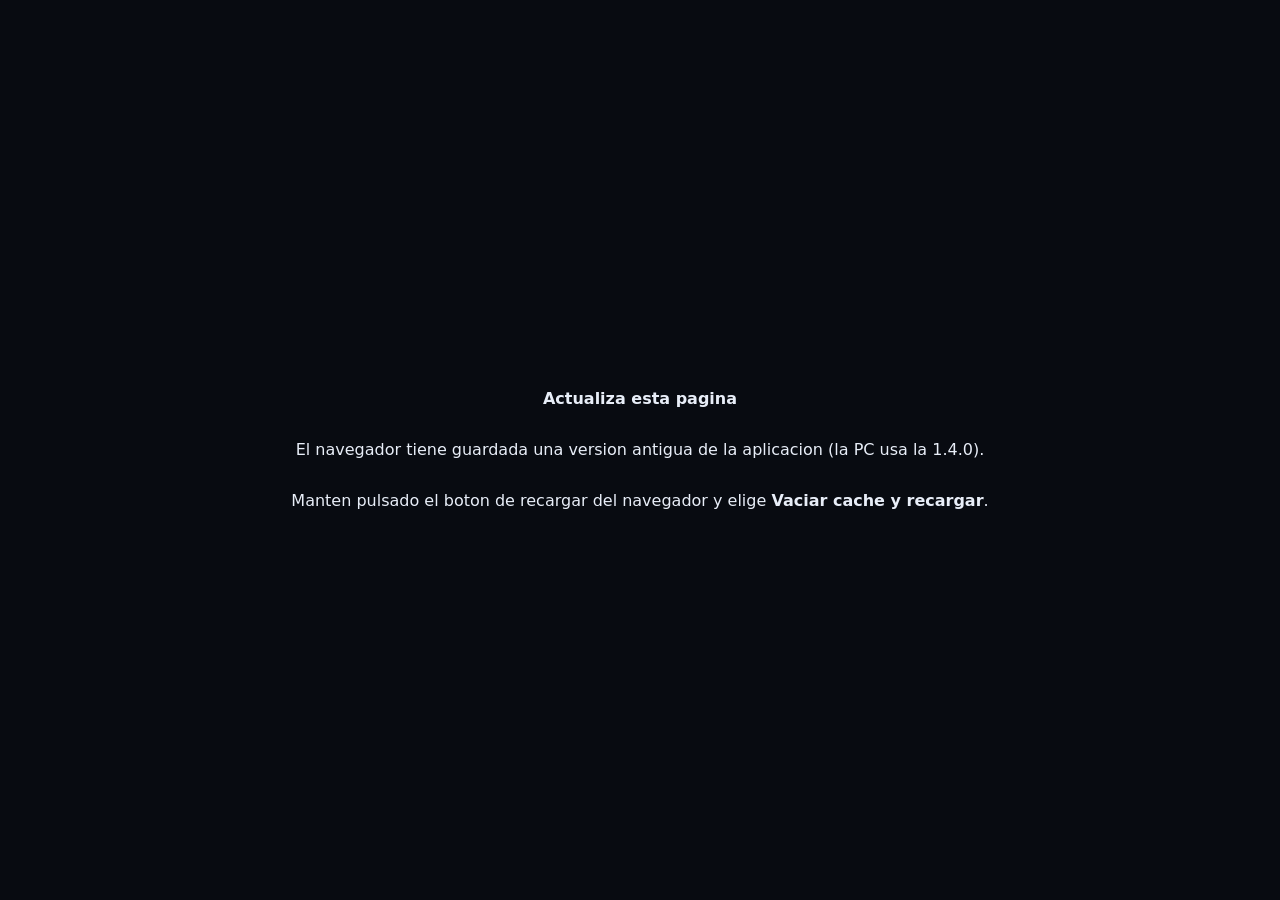
<file: web/index.html>
<!DOCTYPE html>
<html lang="es">
<head>
<meta charset="utf-8">
<title>RemotePad — Touchpad remoto</title>
<meta name="viewport" content="width=device-width, initial-scale=1, maximum-scale=1, user-scalable=no, viewport-fit=cover">
<!-- remoto -->
<meta name="theme-color" content="#0b0f17"><meta name="mobile-web-app-capable" content="yes">
<meta name="apple-mobile-web-app-capable" content="yes">
<meta name="apple-mobile-web-app-status-bar-style" content="black-translucent">
<link rel="manifest" href="manifest.webmanifest">
<link rel="icon" href="icon-192.png">
<link rel="apple-touch-icon" href="icon-192.png">
<link rel="stylesheet" href="styles.css?v=1.17.0">
<script>
/* ---------------------------------------------------------------------
   Version de la parte web. El servidor inyecta la suya en la etiqueta meta
   "remotepad-version"; si no coincide con esta constante, el navegador esta
   ejecutando un JavaScript viejo guardado (cache o service worker antiguo).
   En ese caso se recarga con ?v=<version>, que ademas salta la cache, y si
   aun asi no cuadra se avisa en pantalla para vaciarla a mano.

   Existe por un caso real: un celular se quedo con el app.js de una version
   anterior; la pagina cargaba, pedia el PIN y el servidor recibia acciones
   que ya no existen ("accion desconocida: auth").
   --------------------------------------------------------------------- */
const REMOTEPAD_WEB = '1.17.0';
(function () {
  const meta = document.querySelector('meta[name="remotepad-version"]');
  const servidor = meta ? meta.content : '';
  // Si no hay meta, la pagina viene de una version anterior a este mecanismo:
  // tambien hay que recargar.
  if (servidor === REMOTEPAD_WEB) return;

  const clave = 'remotepad-recargado-' + servidor;
  let yaRecargado = false;
  try { yaRecargado = sessionStorage.getItem(clave) === '1'; } catch (e) {}

  if (yaRecargado) {
    // Ya se intento y sigue el desajuste: se avisa sin entrar en bucle.
    document.addEventListener('DOMContentLoaded', function () {
      const aviso = document.createElement('div');
      aviso.style.cssText = 'position:fixed;inset:0;z-index:99;display:grid;'
        + 'place-content:center;padding:24px;text-align:center;background:#080b11;'
        + 'color:#e8eef8;font:16px/1.6 system-ui,sans-serif';
      aviso.innerHTML = '<div><b>Actualiza esta pagina</b><br><br>'
        + 'El navegador tiene guardada una version antigua de la aplicacion '
        + '(la PC usa la ' + (servidor || '1.4.0') + ').<br><br>Manten pulsado '
        + 'el boton de recargar del navegador y elige <b>Vaciar cache y '
        + 'recargar</b>.</div>';
      document.body.appendChild(aviso);
    });
    return;
  }

  try { sessionStorage.setItem(clave, '1'); } catch (e) {}
  // ?v= obliga a pedir la pagina y sus recursos saltando cualquier cache.
  // stop() evita que el resto de la pagina se cargue con el codigo viejo.
  window.stop();
  location.replace(location.pathname + '?v=' + encodeURIComponent(servidor || '0'));
})();
</script>
</head>
<body>

<!-- ============================ ACCESO ============================ -->
<div id="auth" class="overlay">
  <form id="auth-card" class="card" autocomplete="off">
    <div class="logo">
      <svg viewBox="0 0 48 48" aria-hidden="true">
        <rect x="6" y="3" width="36" height="42" rx="10" fill="none" stroke="currentColor" stroke-width="3"/>
        <path d="M24 9v13" stroke="currentColor" stroke-width="3" stroke-linecap="round"/>
        <path d="M17 14h14" stroke="currentColor" stroke-width="3" stroke-linecap="round" opacity=".55"/>
      </svg>
    </div>
    <h1>RemotePad</h1>
    <p class="hint" id="auth-hint">Si llegaste escaneando el código QR, entra solo.
      Si no, escribe el PIN que muestra la consola de la PC.</p>
    <input id="pin-input" class="pin" type="tel" inputmode="numeric" pattern="[0-9]*"
           maxlength="6" placeholder="• • • • • •" autocomplete="one-time-code" aria-label="PIN de acceso">
    <p id="auth-error" class="error" hidden></p>
    <button id="auth-btn" type="submit" class="primary">Conectar</button>
    <button id="auth-open" type="button" class="primary secondary" hidden>
      Entrar sin código (acceso desactivado en la PC)
    </button>
    <p id="pin-live" class="pin-live" hidden>PIN actual en la PC: <b id="pin-live-value"></b></p>
    <p class="tiny">El código QR vale 3 minutos y se renueva solo: si caducó,
      escanea el que muestra la PC. El PIN dura 5 minutos.</p>
  </form>
</div>

<!-- ============================ APLICACIÓN ============================ -->
<main id="app" hidden>

  <header class="statusbar">
    <span id="status-dot" class="dot offline"></span>
    <span id="status-text">Conectando…</span>
    <span id="status-latency" class="latency"></span>
    <span class="spacer"></span>
    <button id="pin-btn" class="chip" title="Ver PIN actual en la PC">
      PIN <b id="pin-chip">······</b>
    </button>
    <button class="chip icono" data-quick="reset" title="Reconectar" aria-label="Reconectar">⟳</button>
  </header>

  <!-- Herramientas del touchpad: cambian cómo se comporta el panel. -->
  <div class="padtools" role="toolbar" aria-label="Herramientas del panel">
    <button id="mode-btn" class="chip" title="Modo del touchpad">Puntero</button>
    <button id="fast-btn" class="chip" title="Modo rápido: el puntero va 3×">⚡ 1×</button>
    <button id="laser-btn" class="chip" title="Puntero láser para señalar">🔴 Láser</button>
    <button id="strips-btn" class="chip" title="Mostrar u ocultar las franjas de scroll">↕ Franjas</button>
  </div>

  <section id="pad" class="pad" aria-label="Superficie táctil">
    <div id="pad-hint" class="pad-hint">
      <b>Desliza</b> para mover el puntero<br>
      <b>Toca</b> = clic izq. · <b>2 dedos</b> = scroll · <b>pinza</b> = zoom<br>
      <b>2 dedos tocando</b> = clic der. · <b>3 dedos</b> = botón central<br>
      <b>3 dedos ↑↓</b> = volumen · <b>3 dedos ←→</b> = pestañas<br>
      <b>Borde ←/→</b> = Atrás/Adelante · <b>mantén pulsado</b> = arrastrar<br>
      <b>↕ Franjas</b> (arriba) = scroll con 1 dedo
    </div>
    <div id="cursor" class="cursor"></div>
    <div id="drag-ring" class="drag-ring" hidden></div>
    <div id="scroll-v" class="scroll-strip vertical" hidden
         aria-label="Franja de scroll vertical"><span>⇕</span></div>
    <div id="scroll-h" class="scroll-strip horizontal" hidden
         aria-label="Franja de scroll horizontal"><span>⇔</span></div>
  </section>

  <nav class="quickbar" aria-label="Ratón">
    <span class="grupo-titulo">Ratón</span>
    <button class="qbtn" data-quick="click">
      <svg viewBox="0 0 24 24"><path d="M9 3.5a1.6 1.6 0 0 1 3.2 0V11h1.1V7.2a1.6 1.6 0 0 1 3.2 0V12h1.1v-2.6a1.6 1.6 0 0 1 3.2 0v6.1c0 3.6-2.4 6.5-6.4 6.5-2.6 0-4.2-1-5.6-3l-3-4.4c-.7-1-.3-2.3.8-2.7.8-.3 1.6 0 2.1.6L9 13z"/></svg>
      <span>Clic izq.</span>
    </button>
    <button class="qbtn" data-quick="right">
      <svg viewBox="0 0 24 24"><path d="M9 3.5a1.6 1.6 0 0 1 3.2 0V11h1.1V7.2a1.6 1.6 0 0 1 3.2 0V12h1.1v-2.6a1.6 1.6 0 0 1 3.2 0v6.1c0 3.6-2.4 6.5-6.4 6.5-2.6 0-4.2-1-5.6-3l-3-4.4c-.7-1-.3-2.3.8-2.7.8-.3 1.6 0 2.1.6L9 13z"/></svg>
      <span>Clic der.</span>
    </button>
    <button class="qbtn" data-quick="dump">
      <svg viewBox="0 0 24 24"><path d="M12 4v10m0 0 4-4m-4 4-4-4M5 18h14" fill="none" stroke="currentColor" stroke-width="2" stroke-linecap="round" stroke-linejoin="round"/></svg>
      <span>Soltar</span>
    </button>
    <button class="qbtn" data-quick="window" id="win-btn" aria-haspopup="menu" aria-expanded="false">
      <svg viewBox="0 0 24 24"><rect x="3" y="4.5" width="18" height="15" rx="2.5" fill="none" stroke="currentColor" stroke-width="2"/><path d="M3 9h18" stroke="currentColor" stroke-width="2"/><path d="M13 6.8h1.6M16 6.8h1.6M18.6 6.8h.4" stroke="currentColor" stroke-width="1.4" stroke-linecap="round"/></svg>
      <span>Ventana</span>
    </button>
  </nav>

  <div id="win-menu" class="win-menu" role="menu" hidden>
    <button class="win-op" data-win="list" role="menuitem">
      <svg viewBox="0 0 24 24"><rect x="3" y="4" width="13" height="10" rx="1.5" fill="none" stroke="currentColor" stroke-width="2"/><path d="M8 18h11a2 2 0 0 0 2-2V9" fill="none" stroke="currentColor" stroke-width="2" stroke-linecap="round"/></svg>
      <span>Programas abiertos…</span>
    </button>
    <button class="win-op" data-win="minimize" role="menuitem">
      <svg viewBox="0 0 24 24"><path d="M5 18h14" stroke="currentColor" stroke-width="2.4" stroke-linecap="round"/></svg>
      <span>Minimizar</span>
    </button>
    <button class="win-op" data-win="maximize" role="menuitem">
      <svg viewBox="0 0 24 24"><rect x="5" y="5" width="14" height="14" rx="1.5" fill="none" stroke="currentColor" stroke-width="2.2"/></svg>
      <span>Maximizar / Restaurar</span>
    </button>
    <button class="win-op danger" data-win="close" role="menuitem">
      <svg viewBox="0 0 24 24"><path d="M6 6l12 12M18 6 6 18" stroke="currentColor" stroke-width="2.4" stroke-linecap="round"/></svg>
      <span>Cerrar</span>
    </button>
  </div>

  <nav class="toolbar" aria-label="Paneles">
    <span class="grupo-titulo">Control</span>
    <button class="tool" data-panel="keyboard"><span>⌨️</span>Teclado</button>
    <button class="tool" data-panel="shortcuts"><span>⚡</span>Atajos</button>
    <button class="tool" data-panel="windows"><span>🗂️</span>Programas</button>
    <button class="tool" data-panel="gamepad"><span>🎮</span>Mando</button>
    <span class="grupo-titulo">Extras</span>
    <button class="tool" data-panel="media"><span>🎵</span>Multimedia</button>
    <button class="tool" data-panel="presentation"><span>📊</span>Presentar</button>
    <button class="tool" data-panel="rdp"><span>🖥️</span>Escritorio</button>
    <button class="tool" data-panel="settings"><span>⚙️</span>Ajustes</button>
    <button class="tool" data-panel="help"><span>❓</span>Ayuda</button>
  </nav>
</main>

<!-- ============================ PANELES ============================ -->
<div id="sheet-backdrop" class="sheet-backdrop" hidden></div>

<section class="sheet" id="sheet-keyboard" hidden>
  <header><h2>Teclado</h2><button class="close" data-close>✕</button></header>
  <div class="sheet-body">
    <textarea id="kb-text" rows="3" placeholder="Escribe aquí y aparecerá en la PC…"
              autocomplete="off" autocorrect="off" autocapitalize="sentences" spellcheck="false"></textarea>
    <div class="keys">
      <button class="key" id="kb-dict">🎤 Dictar</button>
      <button class="key" id="kb-get">⬇ Traer del PC</button>
      <button class="key" id="kb-send">⬆ Copiar en el PC</button>
    </div>
    <p class="tiny" id="dict-hint" hidden></p>
    <div class="keys">
      <button class="key" data-key="backspace">⌫ Borrar</button>
      <button class="key" data-key="enter">⏎ Enter en la PC</button>
      <button class="key" data-key="tab">⇥ Tab</button>
      <button class="key" data-key="esc">Esc</button>
      <button class="key" data-key="up">↑</button>
      <button class="key" data-key="down">↓</button>
      <button class="key" data-key="left">←</button>
      <button class="key" data-key="right">→</button>
      <button class="key" data-key="delete">Supr</button>
      <button class="key" data-key="home">Inicio</button>
      <button class="key" data-key="end">Fin</button>
      <button class="key" data-key="page_up">RePág</button>
      <button class="key" data-key="page_down">AvPág</button>
      <button class="key" data-key="space">Espacio</button>
    </div>
    <p class="tiny">El texto se envía tal cual, respetando acentos y símbolos.
    El <b>Enter</b> de tu teclado hace un <b>salto de línea</b> (puedes escribir
    varias líneas); para pulsar Enter en la PC sin escribir nada, usa el botón
    <b>⏎ Enter en la PC</b>.</p>
  </div>
</section>

<section class="sheet" id="sheet-shortcuts" hidden>
  <header><h2>Atajos de teclado</h2><button class="close" data-close>✕</button></header>
  <div class="sheet-body">
    <div id="monitor-block" hidden>
      <h3 class="bloque primero">Llevar el puntero a la pantalla</h3>
      <div class="grid" id="monitor-buttons"></div>
    </div>
    <div class="grid">
      <button class="key" data-hotkey="ctrl" data-mods="" data-combo="c">Copiar</button>
      <button class="key" data-hotkey="ctrl" data-mods="" data-combo="v">Pegar</button>
      <button class="key" data-hotkey="ctrl" data-mods="" data-combo="x">Cortar</button>
      <button class="key" data-hotkey="ctrl" data-mods="" data-combo="z">Deshacer</button>
      <button class="key" data-hotkey="ctrl" data-mods="shift" data-combo="z">Rehacer</button>
      <button class="key" data-hotkey="ctrl" data-mods="" data-combo="a">Seleccionar todo</button>
      <button class="key" data-hotkey="ctrl" data-mods="" data-combo="s">Guardar</button>
      <button class="key" data-hotkey="ctrl" data-mods="" data-combo="f">Buscar</button>
      <button class="key" data-hotkey="ctrl" data-mods="" data-combo="p">Imprimir</button>
      <button class="key" data-hotkey="ctrl" data-mods="" data-combo="w">Cerrar pestaña</button>
      <button class="key" data-hotkey="ctrl" data-mods="" data-combo="t">Nueva pestaña</button>
      <button class="key" data-hotkey="ctrl" data-mods="" data-combo="r">Recargar</button>
      <button class="key" data-hotkey="alt" data-mods="" data-combo="tab">Alt + Tab</button>
      <button class="key" data-hotkey="alt" data-mods="shift" data-combo="tab">Alt + Shift + Tab</button>
      <button class="key" data-hotkey="alt" data-mods="" data-combo="f4">Cerrar ventana</button>
      <button class="key" data-hotkey="f11" data-mods="" data-combo="">Pantalla completa</button>
      <button class="key" data-hotkey="win" data-mods="" data-combo="">Menú Inicio</button>
      <button class="key" data-hotkey="win" data-mods="" data-combo="d">Escritorio</button>
      <button class="key" data-hotkey="win" data-mods="" data-combo="e">Explorador</button>
      <button class="key" data-hotkey="win" data-mods="" data-combo="l">Bloquear PC</button>
      <button class="key" data-hotkey="ctrl" data-mods="alt" data-combo="delete">Ctrl+Alt+Supr</button>
      <button class="key" data-hotkey="print_screen" data-mods="" data-combo="">Captura pantalla</button>
    </div>
    <p class="tiny">Ctrl+Alt+Supr lo bloquea Windows por seguridad y no se puede simular.</p>

    <h3 class="bloque">Mis atajos</h3>
    <div class="grid" id="custom-shortcuts"></div>
    <p class="tiny" id="custom-empty">Crea botones propios: una combinación de teclas,
    un texto que escribes a menudo o varios pasos seguidos.</p>
    <div class="row2 acciones-atajos">
      <button class="key" id="btn-shortcut-new" type="button">＋ Crear un atajo</button>
      <button class="key" id="btn-shortcut-edit" type="button">✎ Editar</button>
    </div>

    <form class="atajo-editor" id="shortcut-editor" hidden>
      <label class="campo">
        <span>Nombre del botón</span>
        <input id="sc-name" type="text" maxlength="30" placeholder="Reabrir pestaña" autocomplete="off">
      </label>
      <ol class="pasos" id="sc-steps"></ol>
      <div class="row3">
        <button class="key" id="sc-add-combo" type="button">＋ Teclas</button>
        <button class="key" id="sc-add-text" type="button">＋ Texto</button>
        <button class="key" id="sc-add-wait" type="button">＋ Espera</button>
      </div>
      <p class="tiny">Teclas: escribe la combinación, por ejemplo <b>ctrl+shift+t</b>,
      <b>alt+tab</b>, <b>win+d</b> o <b>f5</b>. Espera: milisegundos (1000 = 1 s).</p>
      <p class="error" id="sc-error" hidden></p>
      <div class="row3">
        <button class="key primary" type="submit">Guardar</button>
        <button class="key" id="sc-cancel" type="button">Cancelar</button>
        <button class="key danger" id="sc-delete" type="button">Borrar</button>
      </div>
    </form>
  </div>
</section>

<section class="sheet" id="sheet-gamepad" hidden>
  <header><h2>Mando</h2><button class="close" data-close>✕</button></header>
  <div class="sheet-body">
    <div class="mando">
      <div class="cruceta">
        <button class="mbtn arriba" type="button" data-pad="up" aria-label="Arriba">▲</button>
        <button class="mbtn izquierda" type="button" data-pad="left" aria-label="Izquierda">◀</button>
        <button class="mbtn derecha" type="button" data-pad="right" aria-label="Derecha">▶</button>
        <button class="mbtn abajo" type="button" data-pad="down" aria-label="Abajo">▼</button>
      </div>
      <div class="botones-accion">
        <button class="mbtn redondo boton-y" type="button" data-pad="y">Y</button>
        <button class="mbtn redondo boton-x" type="button" data-pad="x">X</button>
        <button class="mbtn redondo boton-b" type="button" data-pad="b">B</button>
        <button class="mbtn redondo boton-a" type="button" data-pad="a">A</button>
      </div>
    </div>
    <div class="row2 mando-centro">
      <button class="mbtn plano" type="button" data-pad="select">Select</button>
      <button class="mbtn plano" type="button" data-pad="start">Start</button>
    </div>
    <p class="tiny" id="mando-resumen"></p>

    <label class="setting">
      <span>Teclas del mando</span>
      <select id="mando-preset">
        <option value="flechas">Flechas · A=Espacio · B=Esc · X=Z · Y=X</option>
        <option value="wasd">WASD · A=Espacio · B=E · X=Q · Y=R</option>
        <option value="propio">Mis teclas</option>
      </select>
    </label>
    <div class="mando-mapa" id="mando-mapa" hidden></div>
    <p class="tiny">Cada botón mantiene la tecla pulsada mientras tengas el dedo
    encima, como un mando de verdad. Si la conexión se corta, la PC suelta todo.</p>
  </div>
</section>

<section class="sheet" id="sheet-media" hidden>
  <header><h2>Multimedia y volumen</h2><button class="close" data-close>✕</button></header>
  <div class="sheet-body">
    <div class="row3">
      <button class="key big" data-media="prev">⏮</button>
      <button class="key big" data-media="play_pause">⏯</button>
      <button class="key big" data-media="next">⏭</button>
    </div>
    <div class="vol">
      <button class="key" data-volume="-1">🔉 −</button>
      <button class="key" data-media="mute">🔇 Silencio</button>
      <button class="key" data-volume="1">🔊 +</button>
    </div>
    <div class="vol">
      <button class="key" data-volume="-5">Bajar 5 pasos</button>
      <button class="key" data-volume="5">Subir 5 pasos</button>
    </div>
    <button class="key" data-media="stop">⏹ Detener</button>
    <p class="tiny">Funciona con Spotify, YouTube, VLC… siempre que estén en primer plano.</p>
  </div>
</section>

<section class="sheet" id="sheet-presentation" hidden>
  <header><h2>Presentaciones</h2><button class="close" data-close>✕</button></header>
  <div class="sheet-body">
    <div class="row2">
      <button class="key big" data-pres="prev">◀ Anterior</button>
      <button class="key big" data-pres="next">Siguiente ▶</button>
    </div>
    <div class="row3">
      <button class="key" data-pres="start">▶ Iniciar (F5)</button>
      <button class="key" data-pres="end">✕ Salir</button>
      <button class="key" data-pres="blank">◼ En blanco</button>
    </div>
    <div class="row3">
      <button class="key" data-pres="black">Negro</button>
      <button class="key" data-pres="white">Blanco</button>
      <button class="key" data-hotkey="esc" data-mods="" data-combo="">Esc</button>
    </div>
    <p class="tiny">Compatible con PowerPoint, Impress y visores basados en teclado.</p>
  </div>
</section>

<section class="sheet" id="sheet-settings" hidden>
  <header><h2>Ajustes</h2><button class="close" data-close>✕</button></header>
  <div class="sheet-body">
    <label class="setting">
      <span>Velocidad del puntero <b id="v-speed">1.6×</b></span>
      <input id="s-speed" type="range" min="0.4" max="4" step="0.1" value="1.6">
    </label>
    <label class="setting">
      <span>Velocidad del scroll <b id="v-scroll">1.0×</b></span>
      <input id="s-scroll" type="range" min="0.1" max="4" step="0.1" value="1">
    </label>
    <label class="setting switch">
      <span>Aceleración (mover rápido = mover más)</span>
      <input id="s-accel" type="checkbox" checked>
    </label>
    <label class="setting switch">
      <span>Precisión fina (mover despacio = el puntero avanza poquito)</span>
      <input id="s-precision" type="checkbox" checked>
    </label>
    <label class="setting switch">
      <span>Desplazamiento natural (como en el celular)</span>
      <input id="s-natural" type="checkbox" checked>
    </label>
    <label class="setting switch">
      <span>Scroll suave (sin saltos; desactívalo si alguna app antigua no se mueve)</span>
      <input id="s-smooth" type="checkbox" checked>
    </label>
    <label class="setting switch">
      <span>Tocar = clic izquierdo</span>
      <input id="s-tap" type="checkbox" checked>
    </label>
    <label class="setting switch">
      <span>Doble toque y arrastrar (modo arrastre)</span>
      <input id="s-draglock" type="checkbox" checked>
    </label>
    <label class="setting switch">
      <span>Vibración al pulsar</span>
      <input id="s-haptics" type="checkbox" checked>
    </label>
    <label class="setting switch">
      <span>Zona extra sensible en los bordes</span>
      <input id="s-edges" type="checkbox" checked>
    </label>
    <label class="setting switch">
      <span>Inercia (el puntero sigue al soltar)</span>
      <input id="s-inertia" type="checkbox" checked>
    </label>
    <label class="setting switch">
      <span>3 dedos: volumen y cambiar pestaña</span>
      <input id="s-three" type="checkbox" checked>
    </label>
    <label class="setting switch">
      <span>Bordes: Atrás / Adelante</span>
      <input id="s-edgeback" type="checkbox" checked>
    </label>
    <label class="setting switch">
      <span>Pinza de 2 dedos = zoom</span>
      <input id="s-pinch" type="checkbox" checked>
    </label>

    <h3 class="bloque">Aprendizaje</h3>
    <label class="setting switch">
      <span>La PC aprende tu sensibilidad</span>
      <input id="s-learn" type="checkbox" checked>
    </label>
    <label class="setting switch">
      <span>Afinar el toque con dos dedos</span>
      <input id="s-learntap" type="checkbox" checked>
    </label>
    <label class="setting switch">
      <span>Aprender el umbral de pinza/scroll</span>
      <input id="s-learnumbral" type="checkbox" checked>
    </label>
    <p class="tiny" id="learning-state">Sin datos todavía.</p>
    <div class="sheet-actions">
      <button class="key" id="btn-learning-reset">🧠 Reiniciar lo aprendido</button>
    </div>

    <h3 class="bloque">Dispositivos con acceso</h3>
    <label class="setting switch">
      <span>Pedir permiso en la PC a los dispositivos nuevos</span>
      <input id="s-confirm" type="checkbox">
    </label>
    <ul class="devices" id="devices-list"><li class="devices-empty">Cargando…</li></ul>
    <p class="tiny">Si ves uno que no reconoces, quítalo: tendrá que volver a
    escanear el QR o escribir el PIN.</p>

    <div class="sheet-actions">
      <button class="key" id="btn-awake">💡 Mantener la pantalla encendida</button>
      <button class="key" id="btn-fullscreen">Pantalla completa</button>
      <button class="key" id="btn-authmode">Quitar el código de acceso</button>
      <button class="key" id="btn-stop">Detener RemotePad en la PC</button>
      <button class="key" id="btn-logout">Olvidar este dispositivo</button>
    </div>
    <p class="tiny" id="auth-mode-info"></p>
    <p class="tiny" id="about"></p>
  </div>
</section>

<!-- ======================= PROGRAMAS ABIERTOS ======================= -->
<section class="sheet" id="sheet-windows" hidden>
  <header><h2>Programas</h2><button class="close" data-close>✕</button></header>
  <div class="sheet-body">
    <p class="tiny"><b>Toca</b> o <b>desliza a la derecha →</b> para verlo o
    abrirlo en la PC. <b>Desliza a la izquierda ←</b> para cerrarlo (si hay
    algo sin guardar, el programa pregunta en la PC) o quitarlo del historial.</p>
    <div class="sheet-actions">
      <button class="key" id="windows-refresh">⟳ Actualizar listas</button>
    </div>
    <h3 class="bloque primero">Abiertos ahora</h3>
    <ul class="ventanas" id="windows-list"><li class="ventanas-vacio">Cargando…</li></ul>
    <h3 class="bloque">Abrir programa</h3>
    <ul class="ventanas" id="programs-list"><li class="ventanas-vacio">Cargando…</li></ul>
  </div>
</section>

<!-- ======================= ESCRITORIO REMOTO (RDP) ======================= -->
<section class="sheet" id="sheet-rdp" hidden>
  <header><h2>Escritorio remoto</h2><button class="close" data-close>✕</button></header>
  <div class="sheet-body">
    <p class="tiny">Para ver y manejar el escritorio completo de la PC desde
    este dispositivo se usa el escritorio remoto de Windows. Esta pantalla
    solo muestra cómo conectarse; activarlo lo haces tú en la PC.</p>
    <p id="rdp-mensaje" class="tiny">Comprobando…</p>
    <dl class="rdp-datos">
      <dt>Dirección (IP)</dt><dd id="rdp-ip">—</dd>
      <dt>Puerto</dt><dd id="rdp-puerto">—</dd>
      <dt>Nombre de la PC</dt><dd id="rdp-pc">—</dd>
    </dl>
    <div class="sheet-actions">
      <button class="key primary" id="btn-rdp-copiar">Copiar la IP</button>
      <button class="key" id="btn-rdp-refrescar">⟳ Comprobar de nuevo</button>
    </div>
    <p class="tiny">En el celular o la tableta instala la app gratuita
    <a href="https://play.google.com/store/apps/details?id=com.microsoft.rdc.androidx" target="_blank" rel="noopener">Microsoft Remote Desktop</a>,
    añade un PC con esa IP y entra con tu usuario de Windows. Funciona dentro de
    la misma red Wi-Fi.</p>
    <p class="tiny" id="rdp-version"></p>
  </div>
</section>

<!-- ============================ AYUDA ============================ -->
<section class="sheet" id="sheet-help" hidden>
  <header><h2>Ayuda y guía de uso</h2><button class="close" data-close>✕</button></header>
  <div class="sheet-body help">
    <div class="sheet-actions">
      <button class="key primary" id="btn-tutorial">▶ Ver el tutorial paso a paso</button>
    </div>

    <h3>Conectar el celular</h3>
    <p>Conecta el móvil a la <b>misma WiFi</b> que la PC. Abre la dirección que
    muestra la consola de la PC o <b>escanea el código QR</b> y entrarás sin
    escribir nada. Si no usas el QR, escribe el <b>PIN de 6 dígitos</b> que
    aparece en la PC (cambia cada 5 minutos).</p>
    <p class="tiny">El código QR entra <b>sin escribir el PIN</b>. Y el acceso se
    recuerda en el celular: las próximas veces entras solo, incluso si se
    reinicia la PC (el acceso dura 30 días).</p>

    <h3>Mover el puntero</h3>
    <p><b>Desliza un dedo</b> por el panel. Con el botón <b>⚡</b> de la fila de
    herramientas (sobre el panel) el puntero va <b>3× más rápido</b>. La velocidad fina se ajusta en
    <b>Ajustes</b>.</p>

    <h3>Clics</h3>
    <p><b>Tocar</b> = clic izquierdo · <b>2 dedos</b> = clic derecho ·
    <b>3 dedos</b> = clic central (abrir en pestaña nueva). Los botones
    <b>Clic izq. / Clic der. / Soltar</b> están siempre a la vista.</p>

    <h3>Ventanas</h3>
    <p>El botón <b>Ventana</b> abre un menú para <b>minimizar</b>,
    <b>maximizar</b> (o restaurar, si ya lo está) o <b>cerrar</b> la ventana
    activa de la PC, como los botones de su barra de título.</p>

    <h3>Programas abiertos</h3>
    <p>El botón <b>🗂️ Programas</b> (o <b>Ventana → Programas abiertos</b>)
    muestra los programas de la barra de tareas de la PC. Toca uno (o
    deslízalo a la derecha) y se pone delante en la pantalla, aunque estuviera
    minimizado; deslízalo a la izquierda para cerrarlo. Debajo, en <b>Abrir
    programa</b>, están los que has usado últimamente en la PC: toca uno para
    abrirlo aunque esté cerrado.</p>

    <h3>Precisión</h3>
    <p>Si mueves el dedo <b>muy despacio</b>, el puntero avanza menos que el
    dedo, para atinar a cosas pequeñas. Se desactiva en Ajustes →
    <b>Precisión fina</b>.</p>

    <h3>Scroll y zoom</h3>
    <p><b>Desliza con 2 dedos</b> = scroll vertical y horizontal.
    <b>Pellizca con 2 dedos</b> = zoom (Ctrl + rueda).</p>

    <h3>Arrastrar (seleccionar, mover archivos…)</h3>
    <p><b>Mantén pulsado</b> 0,4 s y desliza sin levantar el dedo; o
    <b>toca dos veces y desliza</b> para el arrastre fijo, hasta que toques otra
    vez. Si algo se queda pegado, pulsa <b>Soltar</b>.</p>

    <h3>Teclado y dictado</h3>
    <p>Abre <b>Teclado</b> y escribe: el texto aparece en la PC tal cual
    (acentos, @, ¿, emoji). El <b>Enter</b> de tu teclado hace un <b>salto de
    línea</b> en el texto; para pulsar un Enter suelto en la PC (enviar un
    mensaje, confirmar…) usa el botón <b>⏎ Enter en la PC</b>. Para <b>dictar</b>
    toca <b>🎤 Dictar</b> y usa el <b>micrófono del teclado del celular</b>: lo
    que digas se escribe en la PC.</p>

    <h3>Portapapeles compartido</h3>
    <p><b>⬇ Traer del PC</b> copia al campo lo que tengas copiado en la PC.
    <b>⬆ Copiar en el PC</b> deja el texto del campo en el portapapeles de la PC
    (pégalo allí con Ctrl+V).</p>

    <h3>Volumen y pestañas</h3>
    <p>Con <b>3 dedos</b>: desliza <b>arriba/abajo</b> para el volumen y
    <b>izquierda/derecha</b> para cambiar de pestaña.</p>

    <h3>Atrás / Adelante</h3>
    <p>Desliza desde el <b>borde izquierdo</b> hacia dentro = Atrás; desde el
    <b>borde derecho</b> hacia dentro = Adelante.</p>

    <h3>Presentaciones y láser</h3>
    <p>En <b>Presentar</b> tienes anterior/siguiente, iniciar (F5) y pantalla en
    negro o blanco. El botón <b>🔴 Láser</b> (sobre el panel) activa el
    <b>puntero láser</b>: tocar el panel solo señala con un punto rojo, sin
    mover el ratón ni hacer clic.</p>

    <h3>Mando para jugar</h3>
    <p>Abre <b>Mando</b>: cruceta, botones <b>A/B/X/Y</b> y Select/Start. Cada
    botón <b>mantiene la tecla pulsada</b> mientras tengas el dedo encima, y puedes
    pulsar varios a la vez (correr en diagonal y saltar). Elige las teclas:
    flechas, WASD o las tuyas.</p>

    <h3>Mis atajos</h3>
    <p>En <b>Atajos → Crear un atajo</b> haces tus propios botones: una
    combinación (escríbela como <b>ctrl+shift+t</b>), un texto que escribes a
    menudo o varios pasos seguidos, con esperas entre ellos. Con <b>✎ Editar</b>
    los cambias o los borras.</p>

    <h3>Varios monitores</h3>
    <p>El puntero pasa de una pantalla a otra como con el ratón. Para cruzar de
    golpe, en <b>Atajos</b> aparece <b>Llevar el puntero a la pantalla</b> cuando
    la PC tiene más de un monitor.</p>

    <h3>Dispositivos con acceso</h3>
    <p>En <b>Ajustes</b> ves qué celulares pueden entrar y cuándo se conectaron.
    Si ves uno que no reconoces, pulsa <b>Quitar</b>: se desconecta al momento.
    Con <b>Pedir permiso en la PC</b>, cada dispositivo nuevo necesita además que
    digas que sí en la PC.</p>

    <h3>Ajustes y perfil</h3>
    <p>Lo que cambies en <b>Ajustes</b> (velocidad del puntero y del scroll,
    gestos, vibración…) se guarda <b>en la PC</b>, ligado a tu dispositivo: al
    volver a entrar se aplica solo, aunque borres los datos del navegador.</p>

    <h3>Aprendizaje</h3>
    <p>La app se adapta sola a como usas el puntero:</p>
    <p>· La <b>PC</b> mira si te pasas al apuntar (y corriges) o si te quedas
    corto, y ajusta la sensibilidad. Lo aprende <b>por aplicación</b>: en el
    navegador puede ir fina y en un juego rápida.<br>
    · El <b>móvil</b> afina el toque con dos dedos (para que no salga un clic
    derecho sin querer) y el umbral que separa el scroll de la pinza.</p>
    <p>En <b>Ajustes → Aprendizaje</b> ves lo que ha aprendido, puedes apagar
    cada parte y reiniciarlo todo. <b>Tu ajuste manual siempre manda.</b></p>

    <h3>Mantener la pantalla encendida</h3>
    <p>En <b>Ajustes → 💡 Mantener la pantalla encendida</b> eliges cuánto
    tiempo quieres que la PC no apague la pantalla ni se suspenda. La app mueve
    el ratón 1 píxel cada 40 segundos (sin que se note y sin desplazarlo).</p>

    <h3>Si algo no funciona</h3>
    <p><b>El celular no conecta:</b> casi siempre es el Firewall de Windows;
    ejecuta <code>abrir-firewall.bat</code> en la PC y marca la red WiFi como
    <i>Privada</i>. Comprueba que ambos estén en la misma red.</p>
    <p><b>«PIN incorrecto»:</b> el PIN cambia cada 5 minutos; mira el actual en
    la consola de la PC o pulsa el botón <b>PIN</b> de la barra superior.</p>
    <p><b>El puntero no se mueve o algo va raro:</b> pulsa <b>⟳</b>
    (Reconectar), arriba a la derecha.</p>
    <p class="tiny" id="help-about"></p>
  </div>
</section>

<!-- ============================ TUTORIAL ============================ -->
<div id="tutorial" class="overlay tutorial" hidden>
  <div class="card tut">
    <div class="tut-icon" id="tut-icon">👋</div>
    <div class="tut-step" id="tut-step">Paso 1 de 9</div>
    <h2 id="tut-title">Bienvenido</h2>
    <p id="tut-body"></p>
    <div class="tut-actions">
      <button class="key" id="tut-skip">Saltar</button>
      <button class="key" id="tut-prev">◀ Anterior</button>
      <button class="key primary" id="tut-next">Siguiente ▶</button>
    </div>
  </div>
</div>

<!-- ======================= ANTI-APAGADO ======================= -->
<div id="awake" class="overlay" hidden>
  <div class="card">
    <h2>💡 Mantener la pantalla encendida</h2>
    <p class="tiny">Mueve el ratón 1 píxel cada 40 segundos (sin que se note) para
    que la PC no apague la pantalla ni se suspenda. Elige cuánto tiempo quieres
    que funcione.</p>
    <div class="grid">
      <button class="key" data-awake="5">5 minutos</button>
      <button class="key" data-awake="15">15 minutos</button>
      <button class="key" data-awake="30">30 minutos</button>
      <button class="key" data-awake="60">1 hora</button>
      <button class="key" data-awake="120">2 horas</button>
      <button class="key" data-awake="240">4 horas</button>
    </div>
    <div class="sheet-actions">
      <button class="key" id="awake-stop">⏹ Detener</button>
      <button class="key" id="awake-close">Cerrar</button>
    </div>
    <p class="tiny" id="awake-state"></p>
  </div>
</div>

<div id="toast" class="toast" hidden></div>

<script src="app.js?v=1.17.0"></script>
<script>
/* Compatibilidad con copias antiguas de la app -------------------------
   Una version vieja de app.js muestra el panel de control (id="app") pero
   NO oculta la pantalla de acceso (id="auth"): en el celular se queda
   viendo el PIN aunque ya esta dentro, y el touchpad parece no responder.
   Este HTML se sirve SIEMPRE sin cache, asi que aqui se corrige solo, sin
   depender de que el celular llegue a descargar el JavaScript nuevo. */
(function () {
  function ajustar() {
    var app = document.getElementById('app');
    var auth = document.getElementById('auth');
    if (app && auth && !app.hidden && !auth.hidden) auth.hidden = true;
  }
  var app = document.getElementById('app');
  if (app && window.MutationObserver) {
    new MutationObserver(ajustar).observe(
      app, { attributes: true, attributeFilter: ['hidden'] }
    );
  }
  ajustar();
})();
</script>
</body>
</html>
</file>
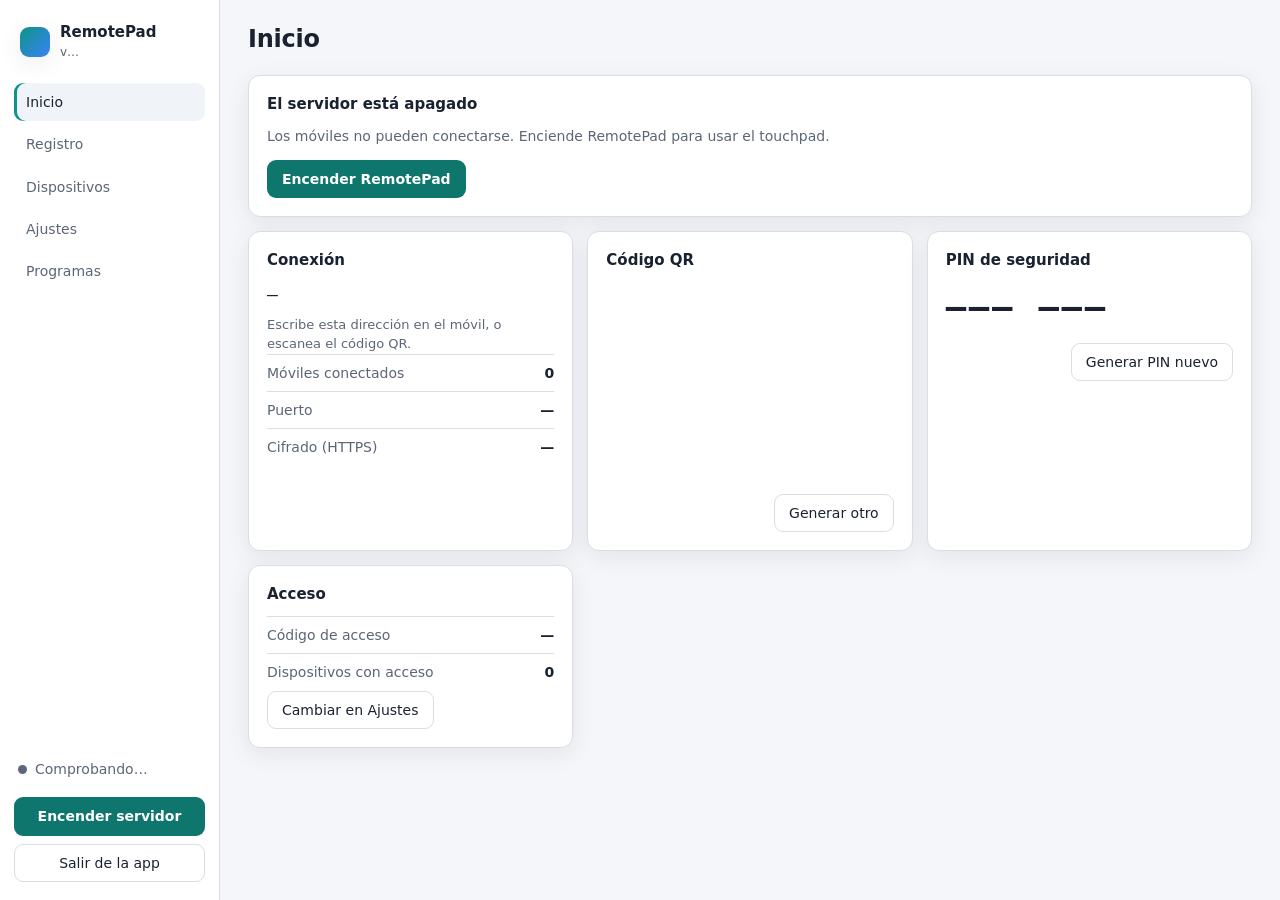
<file: escritorio/ui/index.html>
<!doctype html>
<html lang="es">
<head>
  <meta charset="utf-8">
  <meta name="viewport" content="width=device-width, initial-scale=1">
  <title>RemotePad</title>
  <link rel="stylesheet" href="estilos.css">
</head>
<body>
  <div class="app">
    <aside class="barra">
      <div class="marca">
        <span class="marca-punto"></span>
        <div>
          <div class="marca-titulo">RemotePad</div>
          <div class="marca-version" id="version">v…</div>
        </div>
      </div>

      <nav class="menu">
        <button class="menu-item activo" data-pagina="inicio">Inicio</button>
        <button class="menu-item" data-pagina="registro">Registro</button>
        <button class="menu-item" data-pagina="dispositivos">Dispositivos</button>
        <button class="menu-item" data-pagina="ajustes">Ajustes</button>
        <button class="menu-item" data-pagina="programas">Programas</button>
      </nav>

      <div class="estado-caja">
        <div class="estado" id="estado-servidor">
          <span class="punto" id="estado-punto"></span>
          <span id="estado-texto">Comprobando…</span>
        </div>
        <button class="boton boton-principal ancho" id="btn-encender">Encender servidor</button>
        <button class="boton boton-peligro ancho oculto" id="btn-parar">Parar servidor</button>
        <button class="boton boton-suave ancho" id="btn-salir-app">Salir de la app</button>
      </div>
    </aside>

    <main class="contenido">
      <div class="aviso-elevado oculto" id="aviso-elevado">
        <strong>Hay una ventana con permisos de administrador delante.</strong>
        <span>Windows no deja que el móvil la mueva (por ejemplo, el Administrador de tareas abierto como administrador). Haz clic en otra ventana y vuelve a funcionar.</span>
      </div>

      <div class="aviso-pendiente oculto" id="pendiente">
        <div>
          <strong id="pendiente-nombre"></strong>
          <span id="pendiente-texto"></span>
        </div>
        <div class="acciones">
          <button class="boton boton-principal" id="pendiente-si">Permitir</button>
          <button class="boton boton-suave" id="pendiente-no">Rechazar</button>
        </div>
      </div>

      <!-- ============================ INICIO ============================ -->
      <section class="pagina activa" data-pagina="inicio">
        <header class="cabecera">
          <h1>Inicio</h1>
          <p class="sub" id="inicio-sub"></p>
        </header>

        <div class="tarjeta destacada" id="inicio-apagado">
          <h2>El servidor está apagado</h2>
          <p>Los móviles no pueden conectarse. Enciende RemotePad para usar el touchpad.</p>
          <button class="boton boton-principal" id="inicio-encender">Encender RemotePad</button>
        </div>

        <div class="rejilla-dos" id="inicio-encendido">
          <div class="tarjeta">
            <h2>Conexión</h2>
            <p class="texto-grande mono" id="url-lan">—</p>
            <p class="sub">Escribe esta dirección en el móvil, o escanea el código QR.</p>
            <div class="fila-dato"><span>Móviles conectados</span><strong id="clientes">0</strong></div>
            <div class="fila-dato"><span>Puerto</span><strong id="puerto">—</strong></div>
            <div class="fila-dato"><span>Cifrado (HTTPS)</span><strong id="https">—</strong></div>
          </div>

          <div class="tarjeta">
            <h2>Código QR</h2>
            <div class="qr-caja" id="qr-caja"></div>
            <div class="acciones">
              <span class="sub" id="qr-tiempo"></span>
              <button class="boton boton-suave" id="btn-qr">Generar otro</button>
            </div>
          </div>

          <div class="tarjeta">
            <h2>PIN de seguridad</h2>
            <p class="pin mono" id="pin">——— ———</p>
            <div class="acciones">
              <span class="sub" id="pin-tiempo"></span>
              <button class="boton boton-suave" id="btn-pin">Generar PIN nuevo</button>
            </div>
          </div>

          <div class="tarjeta">
            <h2>Acceso</h2>
            <p class="sub" id="acceso-resumen"></p>
            <div class="fila-dato"><span>Código de acceso</span><strong id="acceso-estado">—</strong></div>
            <div class="fila-dato"><span>Dispositivos con acceso</span><strong id="acceso-numero">0</strong></div>
            <button class="boton boton-suave" data-ir="ajustes">Cambiar en Ajustes</button>
          </div>
        </div>
      </section>

      <!-- ============================ REGISTRO ============================ -->
      <section class="pagina" data-pagina="registro">
        <header class="cabecera">
          <h1>Registro</h1>
          <p class="sub">Lo que hace el servidor, en directo.</p>
        </header>
        <div class="barra-herramientas">
          <input class="campo buscar" id="reg-buscar" type="search" placeholder="Buscar en el registro…">
          <select class="campo" id="reg-nivel">
            <option value="DEBUG">Todo</option>
            <option value="INFO" selected>Info y avisos</option>
            <option value="WARNING">Avisos y errores</option>
            <option value="ERROR">Solo errores</option>
          </select>
          <button class="boton boton-suave" id="reg-pausa">Pausar</button>
          <button class="boton boton-suave" id="reg-limpiar">Limpiar vista</button>
          <button class="boton boton-suave" id="reg-carpeta">Abrir carpeta</button>
        </div>
        <div class="registro" id="registro"></div>
      </section>

      <!-- ========================= DISPOSITIVOS ========================= -->
      <section class="pagina" data-pagina="dispositivos">
        <header class="cabecera">
          <h1>Dispositivos</h1>
          <p class="sub">Móviles que pueden manejar esta PC. Revocar corta su acceso al instante.</p>
        </header>
        <div class="lista" id="lista-dispositivos"></div>
      </section>

      <!-- =========================== AJUSTES ============================ -->
      <section class="pagina" data-pagina="ajustes">
        <header class="cabecera">
          <h1>Ajustes</h1>
          <p class="sub">Los de seguridad se aplican al momento. Los del servidor, al encenderlo de nuevo.</p>
        </header>

        <div class="tarjeta">
          <h2>Seguridad</h2>
          <div class="interruptor-fila">
            <div>
              <div class="etiqueta">Pedir código de acceso</div>
              <div class="sub">PIN y QR para entrar. Desactivarlo deja la PC abierta a tu WiFi.</div>
            </div>
            <label class="switch"><input type="checkbox" id="ajs-auth"><span></span></label>
          </div>
          <div class="interruptor-fila">
            <div>
              <div class="etiqueta">Confirmar dispositivos nuevos</div>
              <div class="sub">Cada móvil nuevo espera tu permiso en esta PC.</div>
            </div>
            <label class="switch"><input type="checkbox" id="ajs-confirmar"><span></span></label>
          </div>
        </div>

        <div class="tarjeta">
          <h2>Servidor</h2>
          <div class="rejilla-form">
            <label class="campo-form">
              <span class="etiqueta">Puerto</span>
              <input class="campo" id="lan-puerto" type="number" min="1" max="65535">
            </label>
            <label class="campo-form">
              <span class="etiqueta">Quién puede conectarse</span>
              <select class="campo" id="lan-red">
                <option value="0.0.0.0">Móviles de mi WiFi</option>
                <option value="127.0.0.1">Solo esta PC</option>
              </select>
            </label>
          </div>
          <div class="interruptor-fila">
            <div>
              <div class="etiqueta">Cifrado HTTPS</div>
              <div class="sub">Usa un certificado local. Hay que instalarlo en el móvil.</div>
            </div>
            <label class="switch"><input type="checkbox" id="lan-https"><span></span></label>
          </div>
          <div class="interruptor-fila">
            <div>
              <div class="etiqueta">Encender RemotePad al abrir esta app</div>
              <div class="sub">Si está apagado, lo enciende solo.</div>
            </div>
            <label class="switch"><input type="checkbox" id="lan-auto"><span></span></label>
          </div>
          <div class="interruptor-fila">
            <div>
              <div class="etiqueta">Abrir al iniciar Windows</div>
              <div class="sub">Se abre en la bandeja, sin ventana, al encender el PC.</div>
            </div>
            <label class="switch"><input type="checkbox" id="lan-inicio"><span></span></label>
          </div>
          <div class="acciones">
            <span class="sub" id="lan-aviso"></span>
            <button class="boton boton-principal" id="lan-guardar">Guardar</button>
          </div>
        </div>

        <div class="tarjeta">
          <h2>Acerca de</h2>
          <div class="fila-dato"><span>Versión instalada</span><strong id="acerca-version">—</strong></div>
          <div class="actualizacion">
            <p class="sub" id="act-estado">Comprueba si hay una versión nueva en GitHub.</p>
            <div class="acciones">
              <button class="boton boton-suave" id="act-buscar">Buscar actualizaciones</button>
              <button class="boton boton-principal oculto" id="act-instalar">Actualizar</button>
            </div>
            <p class="sub" id="act-notas"></p>
          </div>
        </div>
      </section>

      <!-- =========================== PROGRAMAS ========================== -->
      <section class="pagina" data-pagina="programas">
        <header class="cabecera">
          <h1>Programas</h1>
          <p class="sub">Programas que has usado en la PC. Desde el móvil se pueden volver a abrir.</p>
        </header>
        <div class="lista" id="lista-programas"></div>
      </section>
    </main>
  </div>

  <div class="velo oculto" id="modal">
    <div class="modal">
      <h2 id="modal-titulo"></h2>
      <p id="modal-texto"></p>
      <div class="acciones" id="modal-acciones"></div>
    </div>
  </div>

  <div class="aviso-flotante oculto" id="toast"></div>

  <script src="app.js"></script>
</body>
</html>
</file>
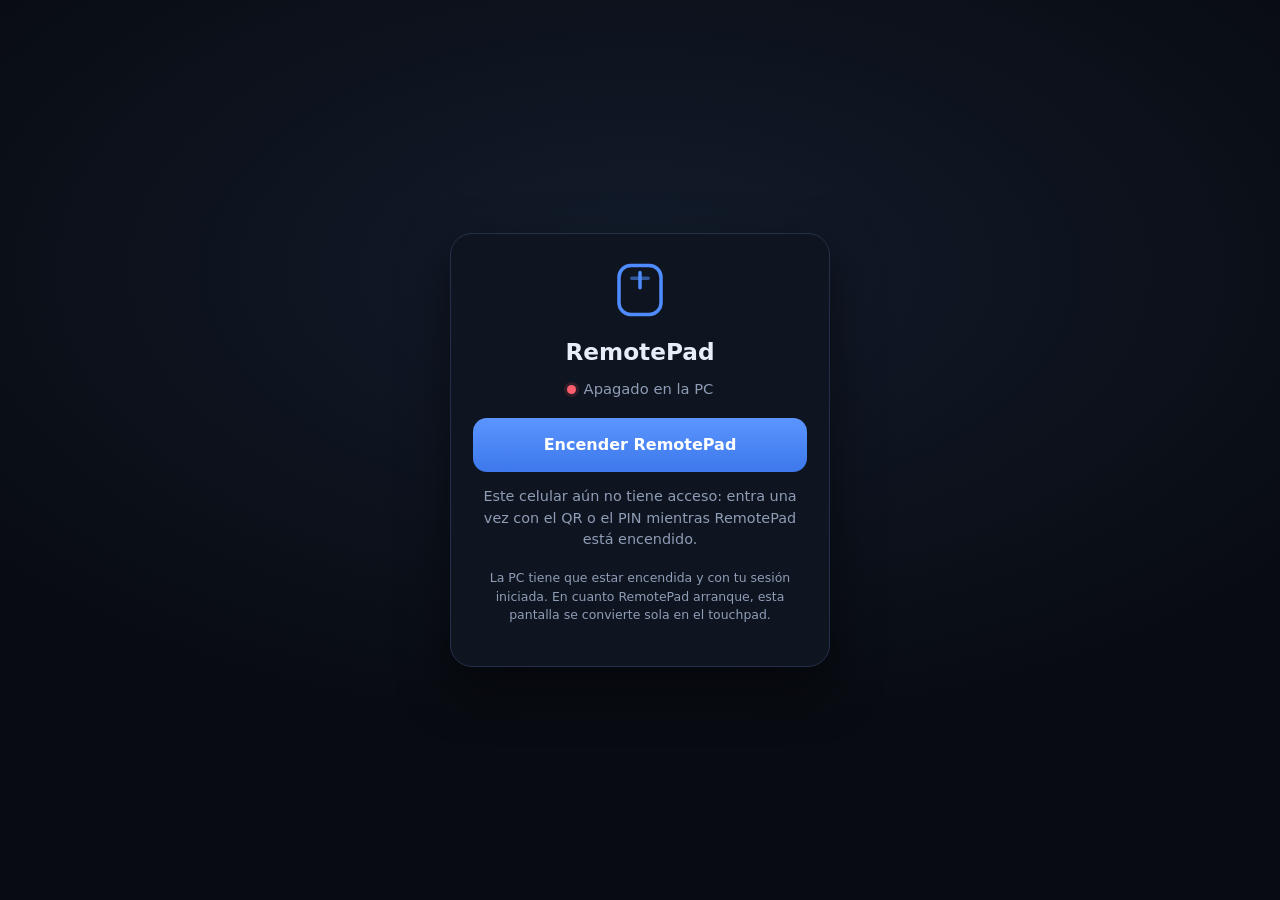
<file: web/despertador.html>
<!doctype html>
<html lang="es">
<head>
<meta charset="utf-8">
<meta name="viewport" content="width=device-width, initial-scale=1, viewport-fit=cover">
<meta name="theme-color" content="#0b0f17">
<meta name="remotepad-despertador" content="1">
<link rel="manifest" href="manifest.webmanifest">
<link rel="icon" href="icon-192.png">
<title>RemotePad — apagado</title>
<!-- La sirve el despertador (server/despertador.py) mientras el servidor de
     RemotePad está apagado. Es independiente de app.js: sin dependencias. -->
<style>
  :root {
    --bg: #080b11; --surface: #141c29; --line: #24304a; --text: #e8eef8;
    --muted: #8e9cb5; --accent: #4f8cff; --accent-2: #22d3a6; --danger: #ff5f6d;
  }
  * { box-sizing: border-box; }
  html, body { height: 100%; margin: 0; }
  body {
    display: grid;
    place-items: center;
    padding: 24px 16px;
    font: 16px/1.5 system-ui, -apple-system, "Segoe UI", Roboto, sans-serif;
    color: var(--text);
    background: radial-gradient(90% 70% at 50% 30%, #131c2c, var(--bg) 75%);
  }
  .tarjeta {
    width: min(100%, 380px);
    padding: 28px 22px;
    text-align: center;
    background: #0f1520;
    border: 1px solid var(--line);
    border-radius: 22px;
    box-shadow: 0 20px 50px #0008;
  }
  .logo { width: 56px; height: 56px; color: var(--accent); }
  h1 { margin: 10px 0 4px; font-size: 1.45rem; }
  .estado {
    display: inline-flex;
    align-items: center;
    gap: 8px;
    margin: 4px 0 18px;
    color: var(--muted);
    font-size: .92rem;
  }
  .punto { width: 9px; height: 9px; border-radius: 50%; background: var(--danger);
           box-shadow: 0 0 0 3px #ff5f6d22; }
  .punto.arrancando { background: #ffc65c; box-shadow: 0 0 0 3px #ffc65c22;
                      animation: latir 1s ease-in-out infinite; }
  @keyframes latir { 50% { opacity: .35; } }
  button {
    width: 100%;
    padding: 15px;
    font: inherit;
    font-weight: 700;
    color: #fff;
    background: linear-gradient(180deg, #5b95ff, #3d78ec);
    border: 0;
    border-radius: 14px;
    cursor: pointer;
  }
  button:disabled { opacity: .55; }
  .mensaje { min-height: 1.5em; margin: 14px 0 0; font-size: .9rem; color: var(--muted); }
  .mensaje.error { color: var(--danger); }
  .tiny { margin-top: 18px; font-size: .78rem; color: var(--muted); }
</style>
</head>
<body>
  <main class="tarjeta">
    <svg class="logo" viewBox="0 0 48 48" aria-hidden="true">
      <rect x="6" y="3" width="36" height="42" rx="10" fill="none" stroke="currentColor" stroke-width="3"/>
      <path d="M24 9v13" stroke="currentColor" stroke-width="3" stroke-linecap="round"/>
      <path d="M17 14h14" stroke="currentColor" stroke-width="3" stroke-linecap="round" opacity=".55"/>
    </svg>
    <h1>RemotePad</h1>
    <div class="estado"><span class="punto" id="punto"></span><span id="estado">Apagado en la PC</span></div>
    <button id="encender" type="button">Encender RemotePad</button>
    <p class="mensaje" id="mensaje" role="status"></p>
    <p class="tiny">La PC tiene que estar encendida y con tu sesión iniciada.
      En cuanto RemotePad arranque, esta pantalla se convierte sola en el touchpad.</p>
  </main>
<script>
'use strict';
(function () {
  const boton = document.getElementById('encender');
  const mensaje = document.getElementById('mensaje');
  const punto = document.getElementById('punto');
  const estado = document.getElementById('estado');
  let esperando = null;

  function decir(texto, error) {
    mensaje.textContent = texto;
    mensaje.classList.toggle('error', !!error);
  }

  // El acceso que guardó la app al entrar con el QR o el PIN (mismo origen).
  function token() {
    try { return localStorage.getItem('remotepad.token') || ''; } catch (e) { return ''; }
  }

  // Cuando contesta el servidor de verdad (sin la cabecera del despertador),
  // se carga la app.
  function vigilar() {
    clearInterval(esperando);
    const inicio = Date.now();
    esperando = setInterval(function () {
      fetch('/?comprobar=' + Date.now(), { cache: 'no-store' })
        .then(function (r) {
          if (r.ok && r.headers.get('X-RemotePad-Despertador') !== '1') {
            clearInterval(esperando);
            location.replace('/?v=' + Date.now());
          }
        })
        .catch(function () { /* el puerto está cambiando de manos */ });
      if (Date.now() - inicio > 60000) {
        clearInterval(esperando);
        punto.classList.remove('arrancando');
        estado.textContent = 'Apagado en la PC';
        boton.disabled = false;
        decir('RemotePad no ha arrancado. Mira la PC o inténtalo otra vez.', true);
      }
    }, 1000);
  }

  boton.addEventListener('click', function () {
    boton.disabled = true;
    decir('Avisando a la PC…');
    fetch('/__despertador/encender', {
      method: 'POST',
      headers: { 'Content-Type': 'application/json' },
      body: JSON.stringify({ token: token() }),
    })
      .then(function (r) { return r.json().then(function (d) { return { ok: r.ok, d: d }; }); })
      .then(function (res) {
        if (!res.ok || !res.d.ok) {
          boton.disabled = false;
          decir(res.d.error || 'La PC no ha querido encender RemotePad.', true);
          return;
        }
        punto.classList.add('arrancando');
        estado.textContent = 'Arrancando…';
        decir('Encendiendo RemotePad en la PC. Un momento…');
        vigilar();
      })
      .catch(function () {
        boton.disabled = false;
        decir('No hay conexión con la PC. ¿Está encendida y en la misma WiFi?', true);
      });
  });

  if (!token()) {
    decir('Este celular aún no tiene acceso: entra una vez con el QR o el PIN '
      + 'mientras RemotePad está encendido.', false);
  }
})();
</script>
</body>
</html>
</file>
<file: web/styles.css>
/* =====================================================================
   RemotePad - hoja de estilos
   Pensada para movil: sin scroll, sin zoom, respetando el notch.
   ===================================================================== */

:root {
  --bg: #080b11;
  --bg-soft: #0f1520;
  --surface: #141c29;
  --surface-2: #1b2536;
  --line: #24304a;
  --text: #e8eef8;
  --muted: #8e9cb5;
  --accent: #4f8cff;
  --accent-2: #22d3a6;
  --danger: #ff5f6d;
  --radius: 16px;
  --safe-b: env(safe-area-inset-bottom, 0px);
  --safe-t: env(safe-area-inset-top, 0px);
}

* { box-sizing: border-box; -webkit-tap-highlight-color: transparent; }

html, body {
  margin: 0;
  padding: 0;
  height: 100%;
  overflow: hidden;
  overscroll-behavior: none;
  background: var(--bg);
  color: var(--text);
  font-family: system-ui, -apple-system, "Segoe UI", Roboto, sans-serif;
  font-size: 16px;
  touch-action: manipulation;
}

body { user-select: none; -webkit-user-select: none; }

/* El atributo hidden tiene que ocultar DE VERDAD.
   Reglas como ".overlay { display: grid }" o "#app { display: flex }" ganan al
   estilo del navegador y anulan el atributo hidden, asi que la pantalla de
   acceso (.overlay) nunca desaparecia: se quedaba tapando el touchpad aunque
   ya hubieras entrado con el PIN. Con !important se respeta hidden siempre. */
[hidden] { display: none !important; }

/* ------------------------------------------------------------ acceso */
.overlay {
  position: fixed;
  inset: 0;
  display: grid;
  place-items: center;
  padding: 24px;
  background: radial-gradient(120% 90% at 50% 0%, #16203400, #05070c 70%), var(--bg);
  z-index: 50;
}

.card {
  width: 100%;
  max-width: 380px;
  padding: 28px 22px 22px;
  background: var(--surface);
  border: 1px solid var(--line);
  border-radius: 22px;
  box-shadow: 0 24px 60px rgba(0, 0, 0, .55);
  text-align: center;
}

.logo { color: var(--accent); }
.logo svg { width: 52px; height: 52px; }

.card h1 {
  margin: 6px 0 4px;
  font-size: 1.5rem;
  letter-spacing: .5px;
}

.hint, .tiny {
  color: var(--muted);
  font-size: .82rem;
  line-height: 1.45;
}

.tiny { margin: 10px 0 0; }

.pin {
  width: 100%;
  margin: 18px 0 6px;
  padding: 16px;
  font-size: 1.9rem;
  letter-spacing: .5rem;
  text-align: center;
  font-variant-numeric: tabular-nums;
  color: var(--text);
  background: var(--bg-soft);
  border: 1px solid var(--line);
  border-radius: var(--radius);
  outline: none;
}
.pin:focus { border-color: var(--accent); box-shadow: 0 0 0 3px #4f8cff33; }

.primary {
  width: 100%;
  margin-top: 14px;
  padding: 15px;
  font-size: 1rem;
  font-weight: 600;
  color: #fff;
  background: linear-gradient(180deg, #5b96ff, #3f7ce8);
  border: 0;
  border-radius: var(--radius);
  cursor: pointer;
}
.primary:active { transform: translateY(1px); }
.primary[disabled] { opacity: .6; }

/* Boton secundario: entrar sin codigo cuando el acceso esta desactivado. */
.primary.secondary {
  margin-top: 10px;
  color: var(--text);
  background: var(--surface-2);
  border: 1px solid var(--line);
}

.error { color: var(--danger); font-size: .85rem; margin: 10px 0 0; }

.pin-live {
  margin: 14px 0 0;
  padding: 10px;
  font-size: .9rem;
  background: #16233a;
  border: 1px dashed var(--line);
  border-radius: 12px;
  color: var(--muted);
}
.pin-live b { color: var(--accent-2); letter-spacing: .18rem; }

/* ------------------------------------------------------------ app */
#app {
  position: fixed;
  inset: 0;
  display: flex;
  flex-direction: column;
  padding-top: var(--safe-t);
  padding-bottom: var(--safe-b);
}

.statusbar {
  display: flex;
  align-items: center;
  gap: 8px;
  padding: 8px 12px;
  font-size: .78rem;
  color: var(--muted);
  background: var(--bg-soft);
  border-bottom: 1px solid var(--line);
}

.spacer { flex: 1; }

.dot {
  width: 9px;
  height: 9px;
  border-radius: 50%;
  transition: background .2s;
}
.dot.offline { background: var(--danger); box-shadow: 0 0 0 3px #ff5f6d22; }
.dot.online { background: var(--accent-2); box-shadow: 0 0 0 3px #22d3a622; }
.dot.pending { background: #ffc65c; box-shadow: 0 0 0 3px #ffc65c22; }

.latency { font-variant-numeric: tabular-nums; opacity: .75; }

.chip {
  padding: 5px 10px;
  font-size: .72rem;
  color: var(--text);
  background: var(--surface-2);
  border: 1px solid var(--line);
  border-radius: 999px;
  white-space: nowrap;
  cursor: pointer;
}
.chip b { color: var(--accent-2); letter-spacing: .1rem; }
.chip.icono { padding: 3px 10px; font-size: 1rem; line-height: 1.2; }

/* Herramientas del touchpad: cuatro chips del mismo ancho, siempre visibles
   (antes iban en la barra de estado y en un celular estrecho se salían). */
.padtools {
  display: grid;
  grid-template-columns: repeat(4, minmax(0, 1fr));
  gap: 6px;
  padding: 6px 10px;
  background: var(--bg-soft);
  border-bottom: 1px solid var(--line);
}
.padtools .chip {
  overflow: hidden;
  text-overflow: ellipsis;
  padding: 6px 4px;
}

/* Título pequeño de cada grupo de botones (Ratón, Control, Extras). */
.grupo-titulo {
  grid-column: 1 / -1;
  margin: 0 2px -2px;
  font-size: .62rem;
  font-weight: 700;
  letter-spacing: .08rem;
  text-transform: uppercase;
  color: var(--muted);
}
.chip.armed { border-color: var(--accent); color: var(--accent); }

/* -------------------------------------------------------- touchpad */
.pad {
  position: relative;
  flex: 1;
  min-height: 0;
  touch-action: none;
  background:
    radial-gradient(80% 60% at 50% 40%, #131c2c, #0a0e16 75%);
  overflow: hidden;
}

.pad::after {
  content: "";
  position: absolute;
  inset: 10px;
  border: 1px dashed #22304a;
  border-radius: 20px;
  pointer-events: none;
}

.pad-hint {
  position: absolute;
  inset: 0;
  display: grid;
  place-content: center;
  gap: 4px;
  padding: 24px;
  text-align: center;
  font-size: .86rem;
  line-height: 1.7;
  color: #64748b;
  pointer-events: none;
  transition: opacity .3s;
}
.pad-hint b { color: #94a3b8; }
.pad-hint.hidden { opacity: 0; }

/* Franjas de scroll: con un dedo, sin que el gesto pueda confundirse con la
   pinza. La vertical va pegada a la derecha y la horizontal abajo; dejan
   libre la esquina para no solaparse. */
.scroll-strip {
  position: absolute;
  z-index: 2;
  display: grid;
  place-items: center;
  touch-action: none;
  color: #64748b;
  font-size: 1.1rem;
  background: #4f8cff14;
  border: 1px solid #4f8cff40;
  transition: background .12s, border-color .12s;
}
.scroll-strip[hidden] { display: none; }
.scroll-strip span { pointer-events: none; }
.scroll-strip.vertical {
  top: 14px;
  right: 14px;
  bottom: 72px;
  width: 46px;
  border-radius: 14px;
  background-image: repeating-linear-gradient(
    0deg, transparent 0 22px, #4f8cff26 22px 23px);
}
.scroll-strip.horizontal {
  left: 14px;
  right: 72px;
  bottom: 14px;
  height: 46px;
  border-radius: 14px;
  background-image: repeating-linear-gradient(
    90deg, transparent 0 22px, #4f8cff26 22px 23px);
}
.scroll-strip.active {
  color: var(--accent);
  background-color: #4f8cff2e;
  border-color: var(--accent);
}

.cursor {
  position: absolute;
  width: 26px;
  height: 26px;
  margin: -13px 0 0 -13px;
  border-radius: 50%;
  background: #4f8cff33;
  border: 1.5px solid var(--accent);
  opacity: 0;
  pointer-events: none;
  transition: opacity .2s, width .12s, height .12s, background .12s;
}
.cursor.visible { opacity: 1; }
.cursor.pressed {
  width: 40px; height: 40px;
  margin: -20px 0 0 -20px;
  background: #22d3a633;
  border-color: var(--accent-2);
}

.drag-ring {
  position: absolute;
  inset: 10px;
  border: 2px solid var(--accent-2);
  border-radius: 20px;
  pointer-events: none;
  animation: pulse 1.4s ease-in-out infinite;
}
@keyframes pulse {
  0%, 100% { box-shadow: inset 0 0 22px #22d3a61f; }
  50%      { box-shadow: inset 0 0 42px #22d3a640; }
}

/* -------------------------------------------------------- barras */
.quickbar, .toolbar {
  display: grid;
  gap: 6px;
  padding: 8px 10px;
  background: var(--bg-soft);
  border-top: 1px solid var(--line);
}
.quickbar { grid-template-columns: repeat(4, 1fr); }
/* 8 paneles en dos grupos de 4: Control y Extras. */
.toolbar {
  grid-template-columns: repeat(4, 1fr);
  padding-bottom: calc(8px + var(--safe-b));
  border-top: 1px solid #1a2336;
}

.qbtn, .tool {
  display: flex;
  flex-direction: column;
  align-items: center;
  justify-content: center;
  gap: 3px;
  padding: 9px 4px;
  font-size: .7rem;
  color: var(--text);
  background: var(--surface);
  border: 1px solid var(--line);
  border-radius: 13px;
  cursor: pointer;
}
.qbtn svg { width: 21px; height: 21px; fill: currentColor; }
.qbtn:active, .tool:active { background: var(--surface-2); }
.tool span { font-size: 1.15rem; line-height: 1; }

/* Menú del botón «Ventana»: aparece encima de la barra rápida. */
.qbtn[aria-expanded="true"] { background: var(--surface-2); border-color: var(--accent); }
.win-menu {
  position: fixed;
  z-index: 25;
  display: grid;
  gap: 6px;
  min-width: 200px;
  padding: 8px;
  background: var(--bg-soft);
  border: 1px solid var(--line);
  border-radius: var(--radius);
  box-shadow: 0 10px 30px #000a;
}
.win-menu[hidden] { display: none; }
.win-op {
  display: flex;
  align-items: center;
  gap: 12px;
  padding: 13px 14px;
  font-size: .95rem;
  color: var(--text);
  text-align: left;
  background: var(--surface);
  border: 1px solid var(--line);
  border-radius: 12px;
  cursor: pointer;
}
.win-op svg { width: 22px; height: 22px; flex: none; }
.win-op:active { background: var(--surface-2); }
.win-op.danger { color: var(--danger); }

/* -------------------------------------------------------- paneles */
.sheet-backdrop {
  position: fixed;
  inset: 0;
  background: #000a;
  backdrop-filter: blur(3px);
  z-index: 30;
}

.sheet {
  position: fixed;
  left: 0;
  right: 0;
  bottom: 0;
  z-index: 40;
  max-height: 82vh;
  display: flex;
  flex-direction: column;
  background: var(--surface);
  border-top: 1px solid var(--line);
  border-radius: 22px 22px 0 0;
  box-shadow: 0 -18px 44px #000a;
  animation: slide-up .22s ease-out;
  padding-bottom: var(--safe-b);
}
@keyframes slide-up { from { transform: translateY(16%); opacity: .4; } }

.sheet header {
  display: flex;
  align-items: center;
  justify-content: space-between;
  padding: 14px 16px 10px;
  border-bottom: 1px solid var(--line);
}
.sheet h2 { margin: 0; font-size: 1rem; font-weight: 600; }

.close {
  width: 34px; height: 34px;
  color: var(--muted);
  background: var(--surface-2);
  border: 1px solid var(--line);
  border-radius: 50%;
  font-size: 1rem;
  cursor: pointer;
}

.sheet-body {
  padding: 14px 16px 20px;
  overflow-y: auto;
  -webkit-overflow-scrolling: touch;
}

textarea#kb-text {
  width: 100%;
  padding: 12px;
  font: inherit;
  color: var(--text);
  background: var(--bg-soft);
  border: 1px solid var(--line);
  border-radius: 12px;
  resize: none;
  outline: none;
}
textarea#kb-text:focus { border-color: var(--accent); }

.keys, .grid {
  display: grid;
  gap: 8px;
  margin-top: 12px;
}
.keys { grid-template-columns: repeat(3, 1fr); }
.grid { grid-template-columns: repeat(2, 1fr); }

.key {
  padding: 12px 8px;
  font-size: .84rem;
  color: var(--text);
  background: var(--surface-2);
  border: 1px solid var(--line);
  border-radius: 12px;
  cursor: pointer;
}
.key:active { background: #26344c; transform: translateY(1px); }
.key.big { padding: 22px 8px; font-size: 1.4rem; }

.row2, .row3, .vol {
  display: grid;
  gap: 8px;
  margin-bottom: 8px;
}
.row2 { grid-template-columns: 1fr 1fr; }
.row3, .vol { grid-template-columns: repeat(3, 1fr); }

.setting {
  display: block;
  padding: 12px 0;
  border-bottom: 1px solid #1c2537;
  font-size: .88rem;
}
.setting span { display: block; margin-bottom: 8px; color: var(--muted); }
.setting b { color: var(--accent); float: right; }
.setting.switch {
  display: flex;
  align-items: center;
  justify-content: space-between;
  gap: 14px;
}
.setting.switch span { margin: 0; color: var(--text); }

/* Separador de bloque dentro de los paneles (p. ej. "Aprendizaje"). */
.sheet-body h3.bloque {
  margin: 22px 0 4px;
  padding-top: 14px;
  border-top: 1px solid #1c2537;
  font-size: .76rem;
  letter-spacing: .08em;
  text-transform: uppercase;
  color: var(--accent);
}

/* El primer bloque de un panel no necesita la raya de separacion. */
.sheet-body h3.bloque.primero { margin-top: 0; padding-top: 0; border-top: 0; }

/* Botones de pantalla (varios monitores): la del puntero, resaltada. */
.key.actual { border-color: var(--accent); color: var(--accent); }
.key small { display: block; margin-top: 2px; color: var(--muted); font-size: .7rem; }

/* Mando: cruceta a la izquierda, botones en rombo a la derecha. */
.mando {
  display: grid;
  grid-template-columns: 1fr 1fr;
  align-items: center;
  gap: 16px;
  margin: 6px 0 14px;
}
/* Tamano fluido: cada bloque ocupa media fila (hasta 190 px) y los botones
   son cuadrados, asi caben en cualquier ancho sin desbordar. */
.cruceta, .botones-accion {
  display: grid;
  grid-template-columns: repeat(3, minmax(0, 1fr));
  gap: 4px;
  width: 100%;
  max-width: 190px;
}
.botones-accion { justify-self: end; }
.cruceta .mbtn, .botones-accion .mbtn { aspect-ratio: 1; }
.mbtn {
  display: grid;
  place-items: center;
  font: 600 1.05rem system-ui, sans-serif;
  color: var(--text);
  background: var(--surface-2);
  border: 1px solid var(--line);
  border-radius: 14px;
  touch-action: none;
  user-select: none;
  -webkit-user-select: none;
  -webkit-touch-callout: none;
  cursor: pointer;
}
.mbtn.pulsado { background: var(--accent); border-color: var(--accent); color: #fff; }
.mbtn.arriba, .boton-y { grid-area: 1 / 2; }
.mbtn.izquierda, .boton-x { grid-area: 2 / 1; }
.mbtn.derecha, .boton-b { grid-area: 2 / 3; }
.mbtn.abajo, .boton-a { grid-area: 3 / 2; }
.mbtn.redondo { border-radius: 50%; }
.boton-a { color: #6fdc8c; }
.boton-b { color: var(--danger); }
.boton-x { color: #6aa8ff; }
.boton-y { color: #f5c542; }
.mbtn.plano { padding: 12px 0; font-size: .8rem; border-radius: 999px; }
.mando-centro { margin-bottom: 0; }
.setting select {
  width: 100%;
  padding: 10px;
  font: inherit;
  color: var(--text);
  background: var(--surface);
  border: 1px solid var(--line);
  border-radius: 10px;
}
.mando-mapa {
  display: grid;
  grid-template-columns: repeat(2, 1fr);
  gap: 8px 12px;
  margin-top: 8px;
}
.mando-mapa label { display: grid; grid-template-columns: 54px 1fr; align-items: center; gap: 6px; font-size: .8rem; color: var(--muted); }
.mando-mapa input {
  min-width: 0;
  padding: 8px;
  font: inherit;
  color: var(--text);
  background: var(--surface);
  border: 1px solid var(--line);
  border-radius: 8px;
  user-select: text;
  -webkit-user-select: text;
}
.mando-mapa input.invalida { border-color: var(--danger); }

/* Atajos propios: botones, modo edicion y editor de pasos. */
.acciones-atajos { margin-top: 12px; }
#custom-shortcuts:empty { display: none; }
#custom-shortcuts.editando .key { border-style: dashed; border-color: var(--accent); }
.key.danger { color: var(--danger); border-color: var(--danger); }
.atajo-editor {
  margin-top: 14px;
  padding: 14px;
  border: 1px solid var(--line);
  border-radius: 14px;
  background: var(--bg-soft);
}
.atajo-editor .campo { display: block; font-size: .86rem; color: var(--muted); }
.atajo-editor .campo span { display: block; margin-bottom: 6px; }
.atajo-editor input,
.atajo-editor select {
  width: 100%;
  min-width: 0;
  padding: 10px;
  font: inherit;
  color: var(--text);
  background: var(--surface);
  border: 1px solid var(--line);
  border-radius: 10px;
  outline: none;
  user-select: text;
  -webkit-user-select: text;
}
.atajo-editor input:focus { border-color: var(--accent); }
.pasos { margin: 12px 0; padding: 0; list-style: none; counter-reset: paso; }
.pasos li {
  display: grid;
  grid-template-columns: 22px 74px 1fr 38px;
  align-items: center;
  gap: 6px;
  margin-bottom: 8px;
  font-size: .8rem;
}
.pasos li::before {
  counter-increment: paso;
  content: counter(paso) ".";
  color: var(--muted);
}
.pasos .tipo-paso { color: var(--accent); }
.pasos .key { padding: 8px 0; }

/* Escritorio remoto: IP, puerto y nombre de la PC, en dos columnas. */
.rdp-datos {
  display: grid;
  grid-template-columns: auto 1fr;
  gap: 8px 14px;
  margin: 10px 0;
  padding: 12px 14px;
  border-radius: 12px;
  background: var(--surface-2);
}
.rdp-datos dt { color: var(--muted, #8b96a8); font-size: .85rem; }
.rdp-datos dd { margin: 0; font-weight: 600; overflow-wrap: anywhere; }

/* Programas abiertos: cada fila es un botón grande, fácil de tocar. */
.ventanas {
  list-style: none;
  display: grid;
  grid-template-columns: minmax(0, 1fr);
  gap: 6px;
  margin: 10px 0 0;
  padding: 0;
}
.ventanas li {
  position: relative;
  min-width: 0;
  overflow: hidden;
  border-radius: 12px;
  transition: max-height .25s ease, opacity .25s ease, margin .25s ease;
  max-height: 120px;
}
.ventanas li.cerrando { max-height: 0; opacity: 0; margin-top: -6px; }
/* Lo que asoma detrás al deslizar: verde a la izquierda (abrir), rojo a la
   derecha (cerrar). Se ilumina cuando ya basta con soltar. */
.ventana-fondo {
  position: absolute;
  inset: 0;
  display: flex;
  align-items: center;
  justify-content: space-between;
  padding: 0 16px;
  font-size: .85rem;
  font-weight: 700;
  border-radius: 12px;
  background: var(--surface);
}
.ventana-fondo span { opacity: 0; transition: opacity .15s; }
.ventanas li.a-abrir .ventana-fondo { background: #123b30; color: var(--accent-2); }
.ventanas li.a-cerrar .ventana-fondo { background: #3d1820; color: var(--danger); }
.ventanas li.a-abrir .fondo-abrir,
.ventanas li.a-cerrar .fondo-cerrar { opacity: .55; }
.ventanas li.listo .fondo-abrir,
.ventanas li.listo .fondo-cerrar { opacity: 1; }
.ventanas li.a-abrir.listo .ventana-fondo { background: #16584a; }
.ventanas li.a-cerrar.listo .ventana-fondo { background: #6a1f2c; }
.ventanas button {
  position: relative;
  touch-action: pan-y;
  display: flex;
  align-items: center;
  gap: 12px;
  width: 100%;
  padding: 11px 12px;
  color: var(--text);
  text-align: left;
  background: var(--surface);
  border: 1px solid var(--line);
  border-radius: 12px;
  cursor: pointer;
}
.ventanas button:active { background: var(--surface-2); }
.ventanas button.volviendo { transition: transform .2s ease; }
.ventanas .activa button { border-color: var(--accent); }
.ventanas .ventana-letra {
  display: grid;
  place-items: center;
  flex: none;
  width: 34px;
  height: 34px;
  border-radius: 9px;
  font-weight: 700;
  color: #fff;
}
.ventanas .ventana-letra.con-icono { background: none; }
.ventanas .ventana-letra img { width: 32px; height: 32px; }
.ventanas .ventana-info { flex: 1 1 auto; min-width: 0; }
.ventanas .ventana-titulo {
  display: block;
  overflow: hidden;
  text-overflow: ellipsis;
  white-space: nowrap;
  font-size: .9rem;
}
.ventanas .ventana-app { display: block; color: var(--muted); font-size: .74rem; }
.ventanas .ventanas-vacio { color: var(--muted); font-size: .86rem; }

/* Lista de dispositivos con acceso (Ajustes). */
.devices {
  list-style: none;
  margin: 8px 0 0;
  padding: 0;
}
.devices li {
  display: flex;
  align-items: center;
  gap: 10px;
  padding: 10px 0;
  border-bottom: 1px solid #1c2537;
  font-size: .86rem;
}
.devices .device-info { flex: 1 1 auto; min-width: 0; }
.devices .device-name {
  display: block;
  overflow: hidden;
  text-overflow: ellipsis;
  white-space: nowrap;
}
.devices .device-meta { display: block; color: var(--muted); font-size: .76rem; }
.devices .device-tag {
  margin-left: 6px;
  padding: 1px 7px;
  border-radius: 999px;
  font-size: .7rem;
  color: var(--accent);
  border: 1px solid var(--accent);
}
.devices .key { flex: 0 0 auto; padding: 8px 12px; }
.devices .devices-empty { color: var(--muted); }

input[type="range"] {
  width: 100%;
  accent-color: var(--accent);
  height: 28px;
}
input[type="checkbox"] {
  width: 46px; height: 27px;
  accent-color: var(--accent-2);
  flex: 0 0 auto;
}

.sheet-actions {
  display: grid;
  gap: 8px;
  margin-top: 16px;
}

.key.primary {
  background: linear-gradient(180deg, var(--accent), #1f6fd0);
  border-color: transparent;
  color: #fff;
  font-weight: 600;
}

/* --------------------------------------------------------- ayuda */
.sheet-body.help h3 {
  margin: 20px 0 6px;
  font-size: .95rem;
  color: var(--accent);
}
.sheet-body.help p {
  margin: 0 0 8px;
  font-size: .86rem;
  line-height: 1.55;
  color: var(--muted);
}
.sheet-body.help p b { color: var(--text); }
.sheet-body.help code {
  padding: 1px 6px;
  font-size: .82rem;
  background: var(--surface-2);
  border: 1px solid var(--line);
  border-radius: 6px;
  color: var(--accent-2);
}

/* ------------------------------------------------------ tutorial */
.tutorial { z-index: 70; }
.card.tut { text-align: center; }
.tut-icon { font-size: 3rem; line-height: 1.1; }
.tut-step {
  margin-top: 6px;
  font-size: .74rem;
  letter-spacing: .08em;
  text-transform: uppercase;
  color: var(--muted);
}
.card.tut h2 { margin: 8px 0 10px; font-size: 1.15rem; }
.card.tut p { margin: 0 0 18px; font-size: .9rem; line-height: 1.6; color: var(--muted); }
.tut-actions {
  display: grid;
  grid-template-columns: 1fr 1fr;
  gap: 8px;
}
.tut-actions #tut-skip { grid-column: 1 / -1; }

/* --------------------------------------------------------- toast */
.toast {
  position: fixed;
  left: 50%;
  bottom: calc(96px + var(--safe-b));
  transform: translateX(-50%);
  padding: 10px 18px;
  font-size: .84rem;
  color: #fff;
  background: #1d2a3f;
  border: 1px solid var(--line);
  border-radius: 999px;
  box-shadow: 0 10px 26px #000a;
  z-index: 60;
  animation: pop .18s ease-out;
}
@keyframes pop { from { transform: translate(-50%, 8px); opacity: 0; } }

@media (prefers-reduced-motion: reduce) {
  * { animation: none !important; transition: none !important; }
}
</file>
<file: escritorio/ui/estilos.css>
:root {
  --fondo: #0e1116;
  --panel: #161b22;
  --panel-2: #1c232d;
  --borde: #263040;
  --texto: #e6edf3;
  --texto-suave: #8b96a5;
  --acento: #2dd4bf;
  --acento-fuerte: #14b8a6;
  --ok: #34d399;
  --aviso: #f5b642;
  --error: #f87171;
  --radio: 12px;
  --sombra: 0 6px 24px rgba(0, 0, 0, 0.25);
}

@media (prefers-color-scheme: light) {
  :root:not([data-theme="dark"]) {
    --fondo: #f4f6f9;
    --panel: #ffffff;
    --panel-2: #f0f3f7;
    --borde: #d9dee6;
    --texto: #1a2230;
    --texto-suave: #5b6676;
    --acento: #0d9488;
    --acento-fuerte: #0f766e;
    --ok: #059669;
    --aviso: #b7791f;
    --error: #dc2626;
    --sombra: 0 6px 24px rgba(20, 30, 45, 0.08);
  }
}

* { box-sizing: border-box; }

html, body {
  margin: 0;
  height: 100%;
  background: var(--fondo);
  color: var(--texto);
  font: 14px/1.45 "Segoe UI Variable", "Segoe UI", system-ui, sans-serif;
  -webkit-font-smoothing: antialiased;
  user-select: none;
}

input, select, textarea { user-select: text; }

.oculto { display: none !important; }
.mono { font-family: "Cascadia Mono", Consolas, monospace; }
.sub { color: var(--texto-suave); font-size: 13px; margin: 2px 0 0; }

/* ----------------------------------------------------------- disposicion */
.app { display: grid; grid-template-columns: 220px 1fr; height: 100%; }

.barra {
  background: var(--panel);
  border-right: 1px solid var(--borde);
  padding: 18px 14px;
  display: flex;
  flex-direction: column;
  gap: 18px;
}

.marca { display: flex; align-items: center; gap: 10px; padding: 4px 6px; }
.marca-punto {
  width: 30px; height: 30px; border-radius: 9px;
  background: linear-gradient(135deg, var(--acento), #3b82f6);
  box-shadow: var(--sombra);
}
.marca-titulo { font-weight: 650; font-size: 15px; }
.marca-version { color: var(--texto-suave); font-size: 12px; }

.menu { display: flex; flex-direction: column; gap: 4px; }
.menu-item {
  text-align: left;
  background: transparent;
  border: 0;
  color: var(--texto-suave);
  padding: 9px 12px;
  border-radius: 9px;
  font: inherit;
  cursor: pointer;
}
.menu-item:hover { background: var(--panel-2); color: var(--texto); }
.menu-item.activo { background: var(--panel-2); color: var(--texto); box-shadow: inset 3px 0 0 var(--acento); }

.estado-caja { margin-top: auto; display: flex; flex-direction: column; gap: 8px; }
.estado { display: flex; align-items: center; gap: 8px; padding: 6px 4px 10px; color: var(--texto-suave); }
.punto { width: 9px; height: 9px; border-radius: 50%; background: var(--texto-suave); }
.punto.on { background: var(--ok); box-shadow: 0 0 0 4px rgba(52, 211, 153, 0.15); }

.contenido { overflow-y: auto; padding: 22px 28px 40px; position: relative; }

.pagina { display: none; animation: aparece 0.18s ease; }
.pagina.activa { display: block; }
@keyframes aparece { from { opacity: 0; transform: translateY(4px); } to { opacity: 1; transform: none; } }

.cabecera { margin-bottom: 18px; }
.cabecera h1 { margin: 0; font-size: 24px; font-weight: 650; letter-spacing: -0.01em; }

/* ------------------------------------------------------------ componentes */
.tarjeta {
  background: var(--panel);
  border: 1px solid var(--borde);
  border-radius: var(--radio);
  padding: 18px;
  margin-bottom: 14px;
  box-shadow: var(--sombra);
}
.tarjeta h2 { margin: 0 0 10px; font-size: 15px; font-weight: 600; }
.tarjeta.destacada { text-align: left; }
.tarjeta.destacada p { color: var(--texto-suave); margin: 4px 0 14px; }

.rejilla-dos { display: grid; grid-template-columns: repeat(auto-fit, minmax(300px, 1fr)); gap: 14px; }
.rejilla-dos .tarjeta { margin-bottom: 0; }

.texto-grande { font-size: 18px; margin: 4px 0 8px; word-break: break-all; }

.fila-dato {
  display: flex; justify-content: space-between; gap: 12px;
  padding: 8px 0; border-top: 1px solid var(--borde);
}
.fila-dato span { color: var(--texto-suave); }

.acciones { display: flex; align-items: center; gap: 10px; justify-content: flex-end; margin-top: 12px; flex-wrap: wrap; }
.acciones .sub { margin-right: auto; }

.pin { font-size: 34px; letter-spacing: 0.08em; margin: 6px 0; font-weight: 600; }

.qr-caja {
  background: #ffffff; border-radius: 10px; padding: 10px;
  width: 200px; height: 200px; margin: 4px auto 8px; display: grid; place-items: center;
}
.qr-caja svg { width: 180px; height: 180px; display: block; }
.qr-caja .vacio { color: #555; font-size: 12px; text-align: center; }

.boton {
  font: inherit;
  border-radius: 9px;
  border: 1px solid var(--borde);
  background: var(--panel-2);
  color: var(--texto);
  padding: 8px 14px;
  cursor: pointer;
  white-space: nowrap;
}
.boton:hover { filter: brightness(1.08); }
.boton:disabled { opacity: 0.5; cursor: default; filter: none; }
.boton-principal { background: var(--acento-fuerte); border-color: transparent; color: #fff; font-weight: 600; }
.boton-peligro { background: transparent; border-color: var(--error); color: var(--error); }
.boton-suave { background: transparent; }
.boton-pequeno { padding: 5px 10px; font-size: 13px; }
.ancho { width: 100%; }

.campo {
  font: inherit;
  background: var(--panel-2);
  color: var(--texto);
  border: 1px solid var(--borde);
  border-radius: 9px;
  padding: 8px 10px;
  min-width: 0;
}
.campo:focus { outline: 2px solid var(--acento); outline-offset: -1px; }
.buscar { flex: 1; min-width: 180px; }

.barra-herramientas { display: flex; gap: 8px; flex-wrap: wrap; margin-bottom: 12px; }

.interruptor-fila {
  display: flex; justify-content: space-between; align-items: center; gap: 16px;
  padding: 12px 0; border-top: 1px solid var(--borde);
}
.interruptor-fila:first-of-type { border-top: 0; }
.etiqueta { font-weight: 550; }

.switch { position: relative; width: 42px; height: 24px; flex: none; }
.switch input { opacity: 0; width: 0; height: 0; position: absolute; }
.switch span {
  position: absolute; inset: 0; border-radius: 999px;
  background: var(--borde); transition: background 0.15s;
  cursor: pointer;
}
.switch span::after {
  content: ""; position: absolute; left: 3px; top: 3px;
  width: 18px; height: 18px; border-radius: 50%;
  background: #fff; transition: transform 0.15s;
}
.switch input:checked + span { background: var(--acento-fuerte); }
.switch input:checked + span::after { transform: translateX(18px); }
.switch input:focus-visible + span { outline: 2px solid var(--acento); outline-offset: 2px; }

.rejilla-form { display: grid; grid-template-columns: repeat(auto-fit, minmax(200px, 1fr)); gap: 12px; margin-bottom: 8px; }
.campo-form { display: flex; flex-direction: column; gap: 6px; }

.lista { display: flex; flex-direction: column; gap: 8px; }
.fila {
  display: flex; align-items: center; gap: 12px;
  background: var(--panel); border: 1px solid var(--borde);
  border-radius: 10px; padding: 12px 14px;
}
.fila-info { flex: 1; min-width: 0; }
.fila-titulo { font-weight: 600; overflow: hidden; text-overflow: ellipsis; white-space: nowrap; }
.chip {
  display: inline-block; font-size: 12px; padding: 1px 8px; border-radius: 999px;
  background: var(--panel-2); color: var(--texto-suave); margin-left: 6px; vertical-align: 1px;
}
.chip.on { background: rgba(52, 211, 153, 0.15); color: var(--ok); }
.chip.tu { background: rgba(45, 212, 191, 0.15); color: var(--acento); }

.vacio-lista { color: var(--texto-suave); padding: 24px; text-align: center; border: 1px dashed var(--borde); border-radius: 10px; }

/* ---------------------------------------------------------------- registro */
.registro {
  background: #0a0d12;
  color: #d6dde6;
  border: 1px solid var(--borde);
  border-radius: var(--radio);
  height: calc(100vh - 210px);
  min-height: 240px;
  overflow-y: auto;
  padding: 10px 12px;
  font: 12.5px/1.55 "Cascadia Mono", Consolas, monospace;
  user-select: text;
}
.registro .linea { white-space: pre-wrap; word-break: break-word; }
.registro .hora { color: #6b7786; margin-right: 8px; }
.registro .nivel { display: inline-block; min-width: 64px; font-weight: 600; margin-right: 6px; }
.nivel-DEBUG .nivel { color: #7d8898; }
.nivel-INFO .nivel { color: #7dd3fc; }
.nivel-WARNING .nivel { color: var(--aviso); }
.nivel-ERROR .nivel, .nivel-CRITICAL .nivel { color: var(--error); }
.registro .vacio-lista { border: 0; color: #6b7786; }
.registro mark { background: rgba(45, 212, 191, 0.35); color: inherit; border-radius: 3px; }

/* ---------------------------------------------------------- avisos y modal */
.aviso-pendiente {
  display: flex; justify-content: space-between; align-items: center; gap: 12px; flex-wrap: wrap;
  background: rgba(245, 182, 66, 0.12); border: 1px solid var(--aviso);
  color: var(--texto); border-radius: var(--radio); padding: 12px 14px; margin-bottom: 16px;
}
.aviso-pendiente strong { margin-right: 6px; }

.aviso-elevado {
  display: flex; flex-direction: column; gap: 4px;
  background: rgba(248, 113, 113, 0.12); border: 1px solid var(--error);
  color: var(--texto); border-radius: var(--radio); padding: 12px 14px; margin-bottom: 16px;
}
.aviso-elevado span { color: var(--texto-suave); font-size: 13px; }

.actualizacion { border-top: 1px solid var(--borde); margin-top: 10px; padding-top: 12px; }
#act-notas { white-space: pre-line; margin-top: 10px; }

.velo {
  position: fixed; inset: 0; background: rgba(0, 0, 0, 0.45);
  display: grid; place-items: center; z-index: 10;
}
.modal {
  background: var(--panel); border: 1px solid var(--borde); border-radius: 14px;
  padding: 22px; width: min(420px, 90vw); box-shadow: var(--sombra);
}
.modal h2 { margin: 0 0 8px; font-size: 17px; }
.modal p { color: var(--texto-suave); margin: 0; white-space: pre-line; }

.aviso-flotante {
  position: fixed; bottom: 18px; left: 50%; transform: translateX(-50%);
  background: var(--panel-2); border: 1px solid var(--borde); color: var(--texto);
  padding: 10px 16px; border-radius: 10px; box-shadow: var(--sombra); z-index: 20;
  max-width: 80vw;
}
.aviso-flotante.error { border-color: var(--error); }

/* --------------------------------------------------------------- movil */
@media (max-width: 760px) {
  .app { grid-template-columns: 1fr; }
  .barra { flex-direction: row; flex-wrap: wrap; align-items: center; }
  .menu { flex-direction: row; flex-wrap: wrap; }
  .estado-caja { margin-top: 0; }
}
</file>
